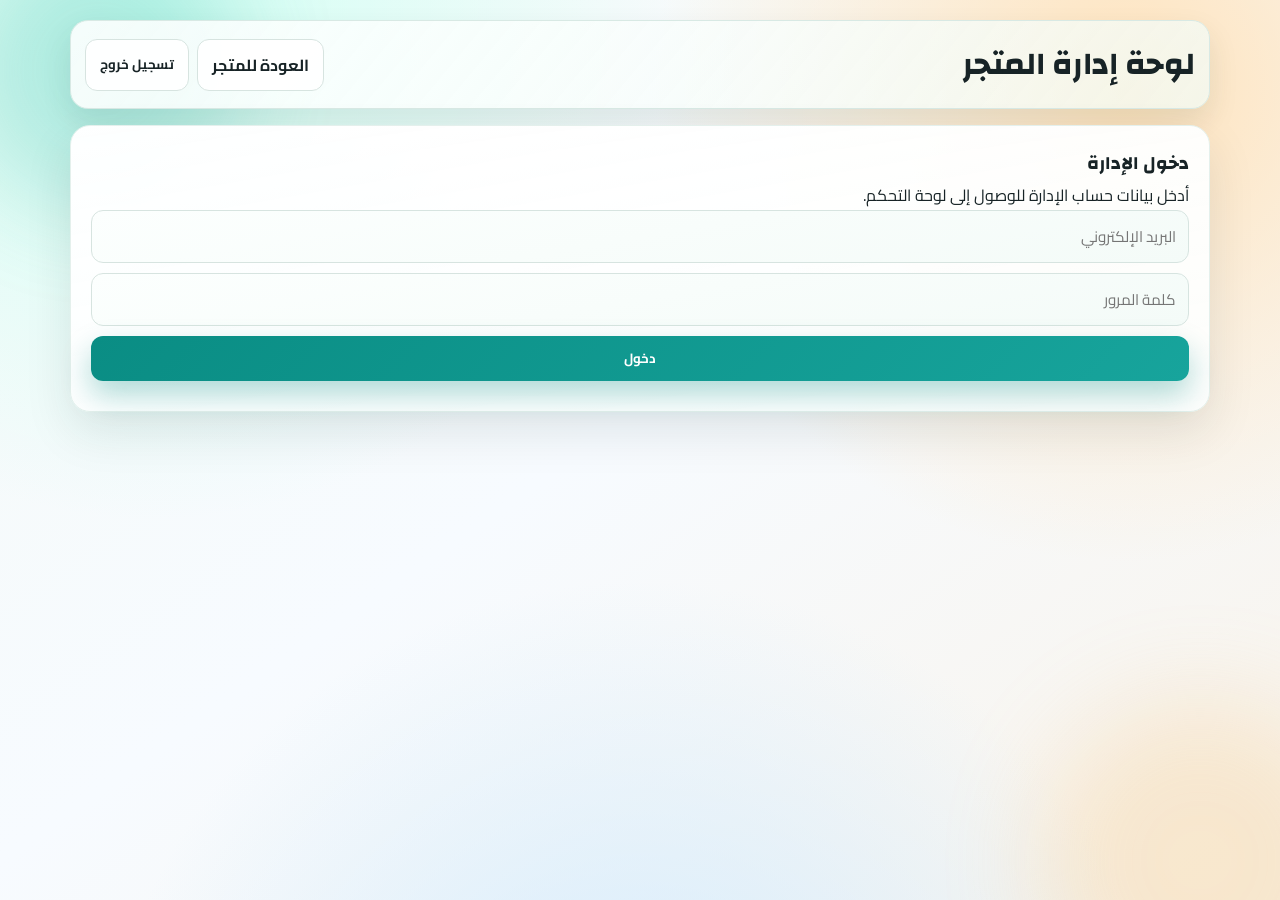
<file: admin.html>
<!doctype html>
<html lang="ar" dir="rtl">
<head>
  <meta charset="UTF-8" />
  <meta name="viewport" content="width=device-width, initial-scale=1.0" />
  <title>لوحة الإدارة | سوق الواحة</title>
  <link rel="preconnect" href="https://fonts.googleapis.com" />
  <link rel="preconnect" href="https://fonts.gstatic.com" crossorigin />
  <link href="https://fonts.googleapis.com/css2?family=Cairo:wght@400;600;700;800&family=Changa:wght@600;700&display=swap" rel="stylesheet" />
  <link rel="stylesheet" href="./styles.css" />
</head>
<body>
  <div class="bg-orb orb-a"></div>
  <div class="bg-orb orb-b"></div>

  <main class="container admin-page">
    <header class="admin-header">
      <h1>لوحة إدارة المتجر</h1>
      <div class="admin-actions">
        <a href="./index.html" class="btn ghost">العودة للمتجر</a>
        <button id="logoutBtn" class="btn ghost" type="button">تسجيل خروج</button>
      </div>
    </header>

    <section id="loginSection" class="panel login-panel">
      <h3>دخول الإدارة</h3>
      <p>أدخل بيانات حساب الإدارة للوصول إلى لوحة التحكم.</p>
      <form id="loginForm" class="stack-form">
        <input name="email" type="email" placeholder="البريد الإلكتروني" required />
        <input name="password" type="password" placeholder="كلمة المرور" required />
        <button class="btn primary" type="submit">دخول</button>
      </form>
    </section>

    <section id="dashboardSection" class="admin-content hidden">
      <div class="stats-grid">
        <article class="stat-card">
          <span>عدد المنتجات</span>
          <strong id="productsCount">0</strong>
        </article>
        <article class="stat-card">
          <span>عدد الطلبات</span>
          <strong id="ordersCount">0</strong>
        </article>
        <article class="stat-card">
          <span>إجمالي المبيعات</span>
          <strong id="revenueValue">0 ر.س</strong>
        </article>
      </div>

      <div class="admin-grid">
        <section class="panel">
          <div class="panel-head">
            <h3>إدارة المنتجات</h3>
            <p>إضافة وتعديل وحذف المنتجات.</p>
          </div>

          <form id="productForm" class="stack-form">
            <input type="hidden" name="id" />
            <input name="name" type="text" placeholder="اسم المنتج" required />
            <div class="field-row">
              <input name="price" type="number" min="1" step="1" placeholder="السعر" required />
              <input name="stock" type="number" min="0" step="1" placeholder="المخزون" required />
            </div>
            <input name="category" type="text" placeholder="التصنيف" required />
            <input name="image" type="url" placeholder="رابط صورة المنتج" required />
            <textarea name="description" rows="3" placeholder="وصف المنتج" required></textarea>
            <div class="field-row">
              <button class="btn primary" type="submit">حفظ المنتج</button>
              <button id="resetProductBtn" class="btn ghost" type="button">تفريغ</button>
            </div>
          </form>

          <div id="productsTable" class="table-list"></div>
        </section>

        <section class="panel">
          <div class="panel-head">
            <h3>إدارة الطلبات</h3>
            <p>تحديث حالة الطلبات الجديدة.</p>
          </div>
          <div id="ordersTable" class="table-list"></div>
        </section>
      </div>
    </section>
  </main>

  <div id="toast" class="toast" role="status" aria-live="polite"></div>

  <script type="module" src="./src/admin.js"></script>
</body>
</html>
</file>
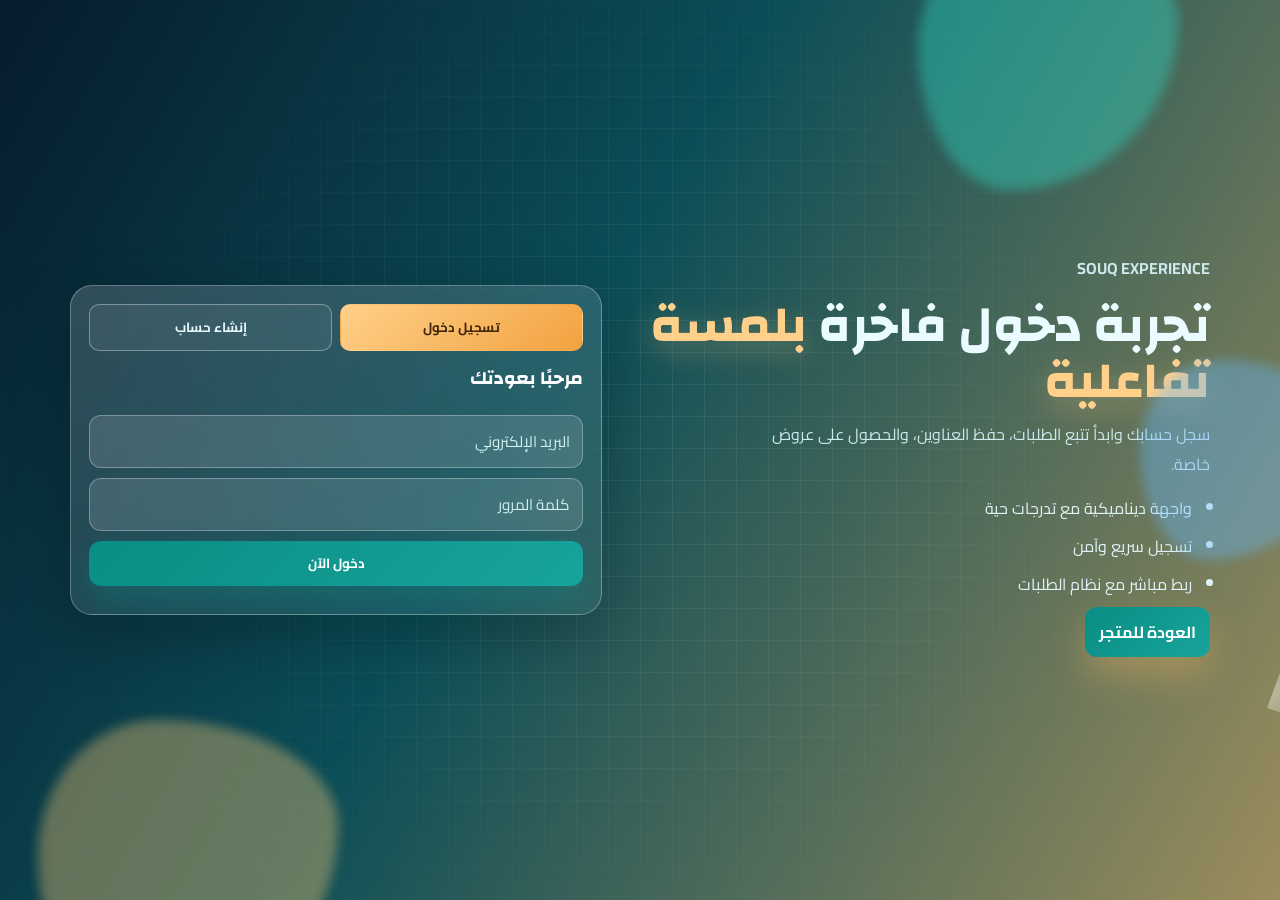
<file: login.html>
<!doctype html>
<html lang="ar" dir="rtl">
<head>
  <meta charset="UTF-8" />
  <meta name="viewport" content="width=device-width, initial-scale=1.0" />
  <title>الدخول والتسجيل | سوق الواحة</title>
  <meta name="description" content="صفحة دخول وتسجيل مستخدمين لمتجر سوق الواحة" />
  <link rel="preconnect" href="https://fonts.googleapis.com" />
  <link rel="preconnect" href="https://fonts.gstatic.com" crossorigin />
  <link href="https://fonts.googleapis.com/css2?family=Cairo:wght@400;600;700;800&family=Changa:wght@600;700&display=swap" rel="stylesheet" />
  <link rel="stylesheet" href="./styles.css" />
</head>
<body class="login-body">
  <div class="mesh"></div>
  <div class="float-shape shape-1"></div>
  <div class="float-shape shape-2"></div>
  <div class="float-shape shape-3"></div>

  <main class="login-shell container">
    <section class="login-showcase">
      <p class="kicker">SOUQ EXPERIENCE</p>
      <h1>تجربة دخول فاخرة
        <span>بلمسة تفاعلية</span>
      </h1>
      <p>سجل حسابك وابدأ تتبع الطلبات، حفظ العناوين، والحصول على عروض خاصة.</p>
      <ul>
        <li>واجهة ديناميكية مع تدرجات حية</li>
        <li>تسجيل سريع وآمن</li>
        <li>ربط مباشر مع نظام الطلبات</li>
      </ul>
      <a class="btn primary" href="./index.html">العودة للمتجر</a>
    </section>

    <section class="auth-card" id="authCard">
      <div class="auth-tabs">
        <button class="auth-tab active" data-tab="login" type="button">تسجيل دخول</button>
        <button class="auth-tab" data-tab="register" type="button">إنشاء حساب</button>
      </div>

      <form id="loginForm" class="stack-form auth-form">
        <h3>مرحبًا بعودتك</h3>
        <input name="email" type="email" placeholder="البريد الإلكتروني" required />
        <input name="password" type="password" placeholder="كلمة المرور" required />
        <button class="btn primary" type="submit">دخول الآن</button>
      </form>

      <form id="registerForm" class="stack-form auth-form hidden">
        <h3>ابدأ حسابك الجديد</h3>
        <input name="name" type="text" placeholder="الاسم الكامل" required />
        <input name="email" type="email" placeholder="البريد الإلكتروني" required />
        <input name="password" type="password" minlength="6" placeholder="كلمة المرور (6 أحرف على الأقل)" required />
        <button class="btn primary" type="submit">إنشاء الحساب</button>
      </form>
    </section>
  </main>

  <div id="toast" class="toast" role="status" aria-live="polite"></div>

  <script type="module" src="./src/login.js"></script>
</body>
</html>
</file>
<file: styles.css>
:root {
  --bg: #f4f7f4;
  --bg-soft: #ffffff;
  --text: #172326;
  --muted: #5d6f74;
  --primary: #0a8d84;
  --primary-deep: #0a605b;
  --accent: #f4b451;
  --accent-deep: #d88f2d;
  --danger: #c53a3a;
  --line: #d7e4e0;
  --shadow: 0 22px 60px rgba(13, 36, 35, 0.11);
  --shadow-soft: 0 8px 26px rgba(14, 62, 60, 0.12);
  --glass: rgba(255, 255, 255, 0.72);
  --radius: 18px;
}

* {
  box-sizing: border-box;
}

html,
body {
  margin: 0;
  padding: 0;
}

body {
  font-family: "Cairo", sans-serif;
  color: var(--text);
  min-height: 100vh;
  background:
    radial-gradient(circle at 12% 0%, #d2fff4 0%, transparent 36%),
    radial-gradient(circle at 88% 10%, #ffe3bc 0%, transparent 34%),
    radial-gradient(circle at 50% 125%, #d1ebff 0%, transparent 42%),
    linear-gradient(145deg, #f5faf7 0%, #f7fbff 48%, #f8f3eb 100%),
    var(--bg);
}

h1,
h2,
h3,
h4 {
  margin: 0;
  font-family: "Changa", sans-serif;
}

p {
  margin: 0;
}

.container {
  width: min(1140px, 92vw);
  margin: 0 auto;
}

body.cart-open {
  overflow: hidden;
}

.bg-orb {
  position: fixed;
  border-radius: 50%;
  filter: blur(50px);
  z-index: -1;
  opacity: 0.25;
}

.orb-a {
  width: 280px;
  height: 280px;
  background: #35b7a5;
  top: -70px;
  left: -40px;
}

.orb-b {
  width: 320px;
  height: 320px;
  background: #f7c173;
  bottom: -120px;
  right: -80px;
}

.topbar {
  display: flex;
  align-items: center;
  justify-content: space-between;
  gap: 14px;
  padding: 14px 18px;
  margin-top: 14px;
  border-radius: 20px;
  background: linear-gradient(130deg, rgba(255, 255, 255, 0.86), rgba(255, 255, 255, 0.66));
  backdrop-filter: blur(16px);
  border: 1px solid rgba(255, 255, 255, 0.96);
  box-shadow: 0 16px 40px rgba(12, 53, 52, 0.14);
  position: sticky;
  top: 10px;
  z-index: 12;
  animation: liftIn 0.6s ease-out;
}

.brand-wrap {
  display: flex;
  align-items: center;
  gap: 12px;
}

.nav-toggle {
  display: none;
  margin-right: auto;
  border: 1px solid #c6ddd7;
  background: rgba(255, 255, 255, 0.82);
  color: #124745;
  border-radius: 12px;
  width: 42px;
  height: 42px;
  font-size: 1.2rem;
  cursor: pointer;
}

.brand-mark {
  width: 54px;
  height: 54px;
  display: grid;
  place-items: center;
  border-radius: 16px;
  background: linear-gradient(135deg, #0d7f77, #2ec9be);
  color: white;
  box-shadow: 0 12px 24px rgba(10, 141, 132, 0.35);
}

.brand {
  font-size: clamp(1.35rem, 2vw, 1.7rem);
}

.brand-sub {
  color: var(--muted);
  font-size: 0.9rem;
}

.top-actions {
  display: flex;
  align-items: center;
  gap: 8px;
  flex-wrap: wrap;
}

.top-actions .btn.ghost {
  background: rgba(255, 255, 255, 0.78);
  border: 1px solid #cfe3de;
}

#userArea {
  display: flex;
  align-items: center;
  gap: 8px;
}

.user-chip {
  padding: 8px 12px;
  border-radius: 999px;
  background: #e8f4f2;
  color: #0e5f59;
  font-size: 0.9rem;
  font-weight: 700;
}

.btn {
  border: none;
  border-radius: 12px;
  padding: 10px 14px;
  cursor: pointer;
  font-family: inherit;
  font-weight: 700;
  text-decoration: none;
  position: relative;
  overflow: hidden;
  transition: transform 0.22s ease, box-shadow 0.22s ease, background 0.22s ease;
}

.btn:focus-visible,
input:focus-visible,
select:focus-visible,
textarea:focus-visible {
  outline: 3px solid rgba(242, 166, 66, 0.32);
  outline-offset: 2px;
}

.btn:hover {
  transform: translateY(-3px);
}

.btn:disabled {
  opacity: 0.6;
  cursor: not-allowed;
  transform: none;
  box-shadow: none;
}

.btn::after {
  content: "";
  position: absolute;
  top: -80%;
  right: -30%;
  width: 44%;
  height: 240%;
  background: linear-gradient(120deg, transparent, rgba(255, 255, 255, 0.4), transparent);
  transform: rotate(20deg) translateX(180%);
  transition: transform 0.45s ease;
}

.btn:hover::after {
  transform: rotate(20deg) translateX(-100%);
}

.btn.primary {
  background: linear-gradient(135deg, var(--primary), #17a49c);
  color: white;
  box-shadow: 0 14px 30px rgba(10, 141, 132, 0.32);
}

.btn.ghost {
  background: rgba(255, 255, 255, 0.92);
  color: var(--text);
  border: 1px solid var(--line);
}

.btn.full {
  width: 100%;
}

.cart-btn {
  display: flex;
  align-items: center;
  gap: 8px;
  background: #10383a;
  color: #fff;
  border: 1px solid rgba(255, 255, 255, 0.18);
}

.cart-count {
  min-width: 24px;
  height: 24px;
  padding: 0 6px;
  border-radius: 999px;
  background: var(--accent);
  color: #31220a;
  display: inline-grid;
  place-items: center;
  font-size: 0.85rem;
}

.cart-count.bump {
  animation: cartPulse 0.22s ease;
}

.hero {
  display: grid;
  grid-template-columns: 1fr;
  gap: 18px;
  margin: 22px 0 30px;
}

.hero > div,
.hero-card {
  border-radius: var(--radius);
  padding: 30px;
  background: linear-gradient(160deg, rgba(255, 255, 255, 0.96), rgba(255, 255, 255, 0.88));
  border: 1px solid rgba(255, 255, 255, 0.95);
  backdrop-filter: blur(12px);
  box-shadow: 0 24px 54px rgba(11, 44, 43, 0.13);
}

.hero-main {
  position: relative;
  overflow: hidden;
}

.hero-main::after {
  content: "";
  position: absolute;
  width: 260px;
  height: 260px;
  border-radius: 50%;
  background: radial-gradient(circle, rgba(47, 196, 183, 0.18), transparent 70%);
  top: -120px;
  left: -80px;
  pointer-events: none;
}

.kicker {
  color: var(--primary);
  font-weight: 700;
}

.hero h2 {
  font-size: clamp(1.8rem, 3vw, 2.6rem);
  line-height: 1.2;
  margin: 12px 0;
  text-wrap: balance;
}

.hero-text {
  color: var(--muted);
  margin-bottom: 18px;
  max-width: 55ch;
}

.hero-actions {
  display: flex;
  flex-wrap: wrap;
  gap: 10px;
  margin-bottom: 16px;
}

.hero-dots {
  display: flex;
  gap: 7px;
  margin-bottom: 14px;
}

.hero-dot {
  width: 10px;
  height: 10px;
  border-radius: 999px;
  border: none;
  background: #b9d9d2;
  cursor: pointer;
  transition: width 0.2s ease, background 0.2s ease;
}

.hero-dot.active {
  width: 24px;
  background: #0f7770;
}

.hero-metrics {
  display: grid;
  grid-template-columns: repeat(3, minmax(0, 1fr));
  gap: 10px;
}

.hero-metrics article {
  border-radius: 12px;
  border: 1px solid #d7e9e5;
  background: linear-gradient(150deg, #ffffff, #effaf6);
  padding: 10px;
}

.hero-metrics strong {
  display: block;
  color: #0d6660;
  font-size: 1.05rem;
}

.hero-metrics span {
  color: var(--muted);
  font-size: 0.82rem;
}

.hero-card {
  position: relative;
  overflow: hidden;
  isolation: isolate;
  background:
    radial-gradient(circle at 78% 12%, rgba(255, 255, 255, 0.14), transparent 36%),
    linear-gradient(135deg, #093a36, #0e5f59 46%, #157c74);
  color: #f7fffd;
  display: flex;
  flex-direction: column;
  justify-content: center;
  border: 1px solid rgba(255, 255, 255, 0.28);
  min-height: 320px;
}

.platform-intro {
  display: grid;
  grid-template-columns: 1.2fr 0.9fr;
  align-items: center;
  gap: 18px;
  min-height: 360px;
}

.intro-content {
  display: grid;
  gap: 12px;
  animation: introReveal 0.7s ease both;
  background: rgba(4, 24, 23, 0.76);
  border: 1px solid rgba(255, 255, 255, 0.2);
  border-radius: 16px;
  padding: 16px;
}

.intro-content h3 {
  color: #ffe2ad;
  font-weight: 800;
  text-shadow: 0 2px 10px rgba(0, 0, 0, 0.32);
}

.intro-content p {
  max-width: 60ch;
  color: #f3fffc;
  font-size: 1.03rem;
  font-weight: 800;
  text-shadow: 0 2px 12px rgba(0, 0, 0, 0.34);
}

.intro-stack {
  position: relative;
  min-height: 250px;
  perspective: 1000px;
}

.intro-tile {
  position: absolute;
  border-radius: 20px;
  border: 1px solid rgba(255, 255, 255, 0.62);
  background:
    linear-gradient(145deg, rgba(255, 255, 255, 0.52), rgba(255, 255, 255, 0.2)),
    radial-gradient(circle at 10% 0%, rgba(255, 255, 255, 0.6), transparent 46%);
  backdrop-filter: blur(18px) saturate(145%);
  -webkit-backdrop-filter: blur(18px) saturate(145%);
  box-shadow:
    0 28px 52px rgba(6, 34, 35, 0.24),
    0 8px 18px rgba(8, 44, 45, 0.14),
    inset 0 1px 0 rgba(255, 255, 255, 0.55);
  padding: 16px;
  display: grid;
  gap: 4px;
  transition: transform 0.28s ease, box-shadow 0.28s ease, background 0.28s ease;
  animation: tileReveal 0.7s ease both;
  will-change: transform;
}

.intro-tile:hover {
  transform: translateY(-10px) scale(1.045) translateZ(28px) !important;
  box-shadow:
    0 38px 62px rgba(7, 34, 35, 0.3),
    0 14px 24px rgba(9, 48, 49, 0.18),
    inset 0 1px 0 rgba(255, 255, 255, 0.68);
  background:
    linear-gradient(145deg, rgba(255, 255, 255, 0.64), rgba(255, 255, 255, 0.26)),
    radial-gradient(circle at 10% 0%, rgba(255, 255, 255, 0.74), transparent 46%);
  z-index: 5;
}

.intro-tile strong {
  font-size: 1.35rem;
  color: #174e4a;
  text-shadow: none;
}

.intro-tile span {
  color: #2c6460;
  font-size: 0.86rem;
  font-weight: 700;
}

.platform-intro .btn.ghost {
  background: rgba(255, 255, 255, 0.16);
  color: #ffffff;
  border-color: rgba(255, 255, 255, 0.35);
}

.platform-intro .btn.ghost:hover {
  background: rgba(255, 255, 255, 0.24);
}

.intro-tile.main {
  top: 10px;
  right: 6px;
  width: 76%;
  z-index: 3;
  animation-delay: 0.05s;
}

.intro-tile.sub.a {
  bottom: 24px;
  left: 14px;
  width: 64%;
  z-index: 2;
  animation-delay: 0.12s;
}

.intro-tile.sub.b {
  bottom: -4px;
  right: 24px;
  width: 58%;
  z-index: 1;
  animation-delay: 0.2s;
}

.hero-badge {
  width: fit-content;
  display: inline-flex;
  align-items: center;
  gap: 6px;
  padding: 5px 11px;
  border-radius: 999px;
  font-size: 0.8rem;
  font-weight: 800;
  color: #3f2806;
  background: linear-gradient(120deg, #ffe1b2, #f5bd63);
  margin-bottom: 12px;
}

.hero-badge::before {
  content: "";
  width: 8px;
  height: 8px;
  border-radius: 50%;
  background: #7f4c0f;
}

.hero-card h3 {
  font-size: clamp(1.45rem, 2vw, 1.9rem);
  margin-bottom: 8px;
  color: #ffffff;
  text-shadow: 0 2px 14px rgba(0, 0, 0, 0.25);
}

.hero-card p {
  color: #f0fffc;
  font-weight: 700;
  line-height: 1.7;
  max-width: 34ch;
}

.hero-list {
  margin: 12px 0 0;
  padding: 0;
  list-style: none;
  display: grid;
  gap: 7px;
  color: #f4fffd;
  font-size: 0.95rem;
  font-weight: 700;
}

.hero-list li {
  position: relative;
  padding-right: 18px;
}

.hero-list li::before {
  content: "✓";
  position: absolute;
  right: 0;
  top: 0.08em;
  width: 14px;
  height: 14px;
  border-radius: 50%;
  display: inline-grid;
  place-items: center;
  font-size: 0.68rem;
  font-weight: 800;
  line-height: 1;
  color: #173f3a;
  background: #ffd18f;
  box-shadow: 0 0 0 2px rgba(255, 209, 143, 0.22);
}

.hero-card::before {
  content: "";
  position: absolute;
  inset: -30% auto auto -20%;
  width: 220px;
  height: 220px;
  background: radial-gradient(circle, rgba(255, 255, 255, 0.35), transparent 70%);
  z-index: -1;
}

.panel {
  background: linear-gradient(170deg, rgba(255, 255, 255, 0.98), rgba(253, 255, 255, 0.9));
  border: 1px solid #e4f0ec;
  border-radius: 20px;
  box-shadow: 0 20px 48px rgba(12, 42, 41, 0.1);
  padding: 20px;
  margin-bottom: 24px;
  animation: liftIn 0.5s ease-out;
}

.panel-head p {
  color: var(--muted);
  margin-top: 6px;
  margin-bottom: 14px;
}

.panel-head {
  display: flex;
  flex-wrap: wrap;
  align-items: center;
  justify-content: space-between;
  gap: 8px;
}

.panel-head h3,
.panel-head p {
  width: 100%;
}

.products-count-badge {
  width: fit-content;
  padding: 6px 12px;
  border-radius: 999px;
  background: linear-gradient(120deg, #e6faf6, #d8f3ed);
  color: #0d645e;
  border: 1px solid #c6e8e1;
  font-weight: 700;
  font-size: 0.85rem;
}

.luxury-strip {
  display: grid;
  grid-template-columns: repeat(3, 1fr);
  gap: 12px;
  margin-bottom: 18px;
}

.quick-pills {
  display: flex;
  flex-wrap: wrap;
  gap: 10px;
  margin-bottom: 18px;
}

.quick-pills span {
  padding: 8px 12px;
  border-radius: 999px;
  background: linear-gradient(120deg, #ffffff, #e9f7f3);
  border: 1px solid #d3e6e1;
  font-size: 0.84rem;
  font-weight: 700;
  color: #155f59;
}

.spotlight-grid {
  display: grid;
  grid-template-columns: 1.1fr 1fr;
  gap: 12px;
  margin-bottom: 18px;
}

.spotlight-card {
  border-radius: 18px;
  padding: 18px;
  border: 1px solid rgba(255, 255, 255, 0.75);
  box-shadow: 0 16px 30px rgba(11, 58, 56, 0.12);
  display: grid;
  gap: 10px;
}

.spotlight-card p {
  color: #e4fffb;
  font-weight: 700;
  font-size: 0.85rem;
}

.spotlight-card h3 {
  color: #ffffff;
  font-size: clamp(1.15rem, 1.8vw, 1.6rem);
  line-height: 1.3;
}

.spotlight-main {
  background: linear-gradient(130deg, #0f5752, #16837b 52%, #2cb2a8);
}

.spotlight-alt {
  background: linear-gradient(130deg, #6c4d19, #b8862e 50%, #d7ab53);
}

.spotlight-card .btn.ghost {
  width: fit-content;
  background: rgba(255, 255, 255, 0.9);
}

.luxury-strip article {
  background: linear-gradient(140deg, rgba(255, 255, 255, 0.98), rgba(240, 252, 248, 0.86));
  border: 1px solid #d9ece7;
  border-radius: 16px;
  padding: 14px;
  box-shadow: 0 10px 24px rgba(10, 60, 58, 0.09);
}

.luxury-strip strong {
  display: block;
  margin-bottom: 4px;
}

.luxury-strip span {
  color: var(--muted);
  font-size: 0.9rem;
}

.filters {
  display: grid;
  grid-template-columns: 1.3fr 1fr 1fr;
  gap: 10px;
  margin-bottom: 16px;
}

.category-chips {
  display: flex;
  flex-wrap: wrap;
  gap: 8px;
  margin-bottom: 14px;
}

.chip {
  border: 1px solid #d3e7e1;
  background: #f4fcf9;
  color: #165f59;
  border-radius: 999px;
  padding: 7px 12px;
  font-family: inherit;
  font-weight: 700;
  cursor: pointer;
}

.chip.active {
  background: linear-gradient(130deg, #117e77, #1ca79d);
  color: #fff;
  border-color: transparent;
}

input,
select,
textarea {
  width: 100%;
  border-radius: 12px;
  border: 1px solid var(--line);
  background: linear-gradient(170deg, #fcfffe, #f4fbf8);
  padding: 11px 12px;
  font-family: inherit;
  font-size: 0.95rem;
  transition: border-color 0.2s ease, box-shadow 0.2s ease, transform 0.2s ease;
}

input:focus,
select:focus,
textarea:focus {
  outline: 2px solid rgba(11, 122, 117, 0.2);
  border-color: var(--primary);
  box-shadow: 0 0 0 4px rgba(10, 141, 132, 0.12);
  transform: translateY(-1px);
}

.product-grid {
  display: grid;
  grid-template-columns: repeat(auto-fill, minmax(230px, 1fr));
  gap: 16px;
}

.product-card {
  border: 1px solid #d7e7e2;
  border-radius: 16px;
  overflow: hidden;
  display: flex;
  flex-direction: column;
  background: linear-gradient(165deg, #ffffff, #f4fbf8);
  box-shadow: 0 14px 30px rgba(13, 44, 43, 0.1);
  transition: transform 0.28s ease, box-shadow 0.28s ease, border-color 0.28s ease;
  position: relative;
}

.product-card:hover {
  transform: translateY(-8px) scale(1.01);
  border-color: #a5d5cb;
  box-shadow: 0 22px 42px rgba(13, 44, 43, 0.18);
}

.product-card img {
  width: 100%;
  aspect-ratio: 16 / 11;
  object-fit: cover;
  transition: transform 0.35s ease;
}

.product-card:hover img {
  transform: scale(1.06);
}

.product-card .content {
  padding: 14px;
  display: flex;
  flex-direction: column;
  gap: 9px;
}

.view-details-btn {
  margin-top: -2px;
}

.skeleton-card {
  pointer-events: none;
}

.skeleton-line {
  height: 12px;
  border-radius: 8px;
  background: linear-gradient(90deg, #ebf4f1 25%, #dcece7 50%, #ebf4f1 75%);
  background-size: 220% 100%;
  animation: shimmer 1.1s infinite;
}

.skeleton-line.image {
  height: 170px;
  border-radius: 0;
}

.skeleton-line.short {
  width: 45%;
}

.skeleton-line.mid {
  width: 65%;
}

.product-shine {
  position: absolute;
  top: -50%;
  left: -35%;
  width: 110px;
  height: 210%;
  background: linear-gradient(120deg, transparent, rgba(255, 255, 255, 0.45), transparent);
  transform: rotate(18deg) translateX(-180%);
  transition: transform 0.6s ease;
  pointer-events: none;
}

.product-card:hover .product-shine {
  transform: rotate(18deg) translateX(280%);
}

.product-tag {
  position: absolute;
  top: 10px;
  right: 10px;
  z-index: 1;
  padding: 4px 10px;
  border-radius: 999px;
  background: linear-gradient(140deg, #ffe6bc, #f5b458);
  color: #53310a;
  font-size: 0.74rem;
  font-weight: 800;
}

.wishlist-btn {
  position: absolute;
  top: 10px;
  left: 10px;
  z-index: 1;
  width: 32px;
  height: 32px;
  border: 1px solid #d8e9e5;
  border-radius: 999px;
  background: rgba(255, 255, 255, 0.92);
  color: #a33f55;
  cursor: pointer;
}

.wishlist-btn.active {
  background: linear-gradient(140deg, #f95d7d, #d94765);
  color: #fff;
  border-color: transparent;
}

.card-topline {
  display: flex;
  align-items: center;
  justify-content: space-between;
  gap: 8px;
}

.rating {
  color: var(--accent-deep);
  font-size: 0.9rem;
  font-weight: 700;
}

.product-title {
  font-size: 1.05rem;
}

.card-bottom {
  display: flex;
  align-items: center;
  justify-content: space-between;
  gap: 8px;
}

.stock-chip {
  font-size: 0.78rem;
  color: #1b6f68;
  background: #ebf9f6;
  border: 1px solid #d2efe8;
  border-radius: 999px;
  padding: 4px 8px;
}

.badge {
  width: fit-content;
  padding: 4px 8px;
  border-radius: 999px;
  background: linear-gradient(130deg, #ecfbf8, #d7f2ed);
  color: #0f655f;
  font-size: 0.8rem;
  border: 1px solid #cfeee8;
}

.price {
  font-weight: 800;
  color: var(--primary-deep);
}

.muted {
  color: var(--muted);
  font-size: 0.88rem;
}

.cart-drawer {
  position: fixed;
  top: 0;
  left: 0;
  height: 100vh;
  width: min(420px, 96vw);
  background: linear-gradient(180deg, #ffffff 0%, #f8fcfb 100%);
  box-shadow: 18px 0 40px rgba(15, 34, 33, 0.2);
  transform: translateX(-102%);
  transition: transform 0.3s ease;
  padding: 16px;
  display: flex;
  flex-direction: column;
  z-index: 40;
}

.cart-backdrop {
  position: fixed;
  inset: 0;
  background: rgba(8, 26, 27, 0.42);
  backdrop-filter: blur(2px);
  opacity: 0;
  pointer-events: none;
  transition: opacity 0.25s ease;
  z-index: 39;
}

.cart-backdrop.show {
  opacity: 1;
  pointer-events: auto;
}

.cart-drawer.open {
  transform: translateX(0);
}

.cart-head {
  display: flex;
  justify-content: space-between;
  align-items: center;
}

.icon-btn {
  border: none;
  background: #eef4f3;
  border-radius: 10px;
  width: 34px;
  height: 34px;
  cursor: pointer;
}

.cart-items {
  flex: 1;
  overflow: auto;
  margin: 12px 0;
  display: flex;
  flex-direction: column;
  gap: 10px;
}

.cart-item {
  display: grid;
  grid-template-columns: 64px 1fr auto;
  gap: 8px;
  align-items: center;
  border: 1px solid var(--line);
  border-radius: 10px;
  padding: 8px;
}

.cart-item img {
  width: 64px;
  height: 64px;
  object-fit: cover;
  border-radius: 8px;
}

.qty-control {
  display: inline-flex;
  align-items: center;
  gap: 6px;
}

.qty-control button {
  border: 1px solid var(--line);
  background: #f7fbfa;
  width: 24px;
  height: 24px;
  border-radius: 6px;
  cursor: pointer;
}

.remove-btn {
  color: var(--danger);
  background: none;
  border: none;
  cursor: pointer;
}

.cart-summary {
  border-top: 1px dashed var(--line);
  border-bottom: 1px dashed var(--line);
  padding: 10px 0;
}

.summary-row {
  display: flex;
  justify-content: space-between;
  margin: 6px 0;
}

.summary-row.total {
  font-size: 1.1rem;
}

.checkout-form {
  margin-top: 10px;
  display: grid;
  gap: 10px;
}

.field-row {
  display: grid;
  grid-template-columns: 1fr 1fr;
  gap: 8px;
}

.orders-list,
.table-list {
  display: grid;
  gap: 10px;
}

.order-card {
  border: 1px solid var(--line);
  border-radius: 10px;
  padding: 12px;
  background: linear-gradient(170deg, #ffffff, #f9fcfa);
}

.order-meta {
  display: flex;
  justify-content: space-between;
  color: var(--muted);
  font-size: 0.88rem;
  margin-top: 4px;
}

.status {
  display: inline-flex;
  padding: 4px 8px;
  border-radius: 999px;
  font-size: 0.8rem;
}

.status.pending {
  background: #fff4e2;
  color: #9d5b00;
}

.status.processing {
  background: #e7f2ff;
  color: #1a5ea4;
}

.status.shipped {
  background: #e7f8ed;
  color: #1f7a3e;
}

.hidden {
  display: none !important;
}

.admin-page {
  padding: 20px 0 30px;
}

.admin-header {
  display: flex;
  justify-content: space-between;
  align-items: center;
  margin-bottom: 16px;
  background: linear-gradient(130deg, rgba(255, 255, 255, 0.88), rgba(241, 252, 248, 0.7));
  border: 1px solid #d8e9e4;
  border-radius: 18px;
  padding: 14px;
  box-shadow: 0 14px 30px rgba(10, 54, 53, 0.1);
}

.admin-actions {
  display: flex;
  gap: 8px;
}

.stats-grid {
  display: grid;
  grid-template-columns: repeat(3, 1fr);
  gap: 10px;
  margin-bottom: 14px;
}

.stat-card {
  background: linear-gradient(145deg, #0f615b, #18958d 55%, #21aca3);
  color: white;
  padding: 16px;
  border-radius: 12px;
  box-shadow: 0 14px 28px rgba(7, 71, 68, 0.25);
}

.stat-card span {
  display: block;
  opacity: 0.85;
}

.stat-card strong {
  font-size: 1.7rem;
}

.admin-grid {
  display: grid;
  grid-template-columns: 1.2fr 1fr;
  gap: 10px;
}

.stack-form {
  display: grid;
  gap: 10px;
  margin-bottom: 10px;
}

.table-row {
  border: 1px solid var(--line);
  border-radius: 10px;
  padding: 10px;
  display: grid;
  gap: 8px;
  background: linear-gradient(170deg, #ffffff, #f7fcfa);
  transition: transform 0.2s ease, box-shadow 0.2s ease;
}

.table-row:hover {
  transform: translateY(-2px);
  box-shadow: 0 12px 24px rgba(17, 64, 62, 0.09);
}

.table-row-head {
  display: flex;
  justify-content: space-between;
  align-items: center;
  gap: 6px;
}

.table-actions {
  display: flex;
  gap: 6px;
}

.toast {
  position: fixed;
  right: 16px;
  bottom: 16px;
  background: #153f40;
  color: #fff;
  padding: 10px 14px;
  border-radius: 10px;
  box-shadow: var(--shadow);
  opacity: 0;
  transform: translateY(10px);
  transition: opacity 0.3s ease, transform 0.3s ease;
}

.toast.show {
  opacity: 1;
  transform: translateY(0);
}

.product-modal {
  position: fixed;
  inset: 0;
  background: transparent;
  backdrop-filter: none;
  display: grid;
  place-items: center;
  padding: 16px;
  opacity: 0;
  visibility: hidden;
  pointer-events: none;
  transition: opacity 0.25s ease;
  z-index: 20;
}

.product-modal.open {
  background: rgba(6, 24, 25, 0.5);
  backdrop-filter: blur(3px);
  opacity: 1;
  visibility: visible;
  pointer-events: auto;
}

.product-modal-card {
  width: min(760px, 95vw);
  background: linear-gradient(170deg, #ffffff, #f4fbf8);
  border: 1px solid #d9ebe6;
  border-radius: 20px;
  box-shadow: 0 26px 60px rgba(9, 43, 42, 0.24);
  display: grid;
  grid-template-columns: 1.1fr 1fr;
  gap: 0;
  overflow: hidden;
  position: relative;
}

.product-modal-card .icon-btn {
  position: absolute;
  top: 10px;
  left: 10px;
}

.product-modal-card img {
  width: 100%;
  height: 100%;
  min-height: 280px;
  object-fit: cover;
}

.product-modal-content {
  padding: 18px;
  display: grid;
  gap: 10px;
  align-content: center;
}

.compare-tray {
  position: fixed;
  right: 16px;
  left: 16px;
  bottom: 12px;
  background: linear-gradient(130deg, rgba(255, 255, 255, 0.96), rgba(240, 252, 248, 0.95));
  border: 1px solid #d3e7e1;
  border-radius: 16px;
  padding: 10px;
  display: none;
  align-items: center;
  gap: 8px;
  z-index: 14;
  box-shadow: 0 16px 34px rgba(9, 47, 45, 0.2);
}

.compare-tray.show {
  display: flex;
}

.compare-items {
  display: flex;
  gap: 8px;
  flex-wrap: wrap;
  flex: 1;
}

.compare-pill {
  display: inline-flex;
  align-items: center;
  gap: 6px;
  border-radius: 999px;
  background: #e7f6f2;
  color: #0f5d57;
  padding: 6px 10px;
  font-size: 0.84rem;
  font-weight: 700;
}

.remove-compare {
  border: none;
  background: #cbe9e2;
  color: #0a524d;
  width: 20px;
  height: 20px;
  border-radius: 999px;
  cursor: pointer;
}

.compare-modal-card {
  grid-template-columns: 1fr;
  padding: 20px;
}

.compare-table {
  display: grid;
  gap: 10px;
}

.compare-table h3 {
  margin-bottom: 4px;
}

.compare-row {
  display: grid;
  grid-template-columns: 140px 1fr 1fr;
  gap: 10px;
  border: 1px solid #d9ebe6;
  border-radius: 12px;
  padding: 10px;
  background: #f8fdfb;
}

.compare-row strong {
  color: #0d5e58;
}

.compare-row span {
  color: #214043;
  font-size: 0.9rem;
}

.order-modal-card {
  grid-template-columns: 1fr;
  width: min(780px, 95vw);
}

.order-modal-content {
  padding: 20px;
  display: grid;
  gap: 12px;
}

.order-modal-head {
  display: flex;
  align-items: center;
  justify-content: space-between;
  gap: 8px;
}

.order-timeline {
  display: grid;
  grid-template-columns: repeat(3, minmax(0, 1fr));
  gap: 8px;
}

.timeline-step {
  border-radius: 10px;
  border: 1px solid #d9ece7;
  background: #f7fcfa;
  padding: 8px;
  text-align: center;
  color: #4f676d;
  font-size: 0.84rem;
  font-weight: 700;
}

.timeline-step.active {
  border-color: #1b8a82;
  background: linear-gradient(130deg, #ecfcf8, #d7f4ed);
  color: #0c5f59;
}

.back-to-top {
  position: fixed;
  left: 16px;
  bottom: 16px;
  width: 42px;
  height: 42px;
  border-radius: 999px;
  border: 1px solid rgba(255, 255, 255, 0.7);
  background: linear-gradient(130deg, #0f6f69, #1aa59b);
  color: #fff;
  font-size: 1.1rem;
  cursor: pointer;
  box-shadow: 0 12px 25px rgba(10, 71, 68, 0.3);
  opacity: 0;
  transform: translateY(10px);
  pointer-events: none;
  transition: opacity 0.25s ease, transform 0.25s ease;
  z-index: 11;
}

.back-to-top.show {
  opacity: 1;
  transform: translateY(0);
  pointer-events: auto;
}

.login-body {
  overflow-x: hidden;
  background: linear-gradient(120deg, #061b2b, #0b4d57 43%, #f5b45f 135%);
}

.mesh {
  position: fixed;
  inset: 0;
  background-image:
    linear-gradient(rgba(255, 255, 255, 0.08) 1px, transparent 1px),
    linear-gradient(90deg, rgba(255, 255, 255, 0.08) 1px, transparent 1px);
  background-size: 32px 32px;
  mask-image: radial-gradient(circle at center, black, transparent 78%);
  pointer-events: none;
}

.float-shape {
  position: fixed;
  border-radius: 40% 60% 65% 35% / 45% 35% 65% 55%;
  filter: blur(6px);
  opacity: 0.38;
  animation: morph 11s ease-in-out infinite;
}

.shape-1 {
  width: 260px;
  height: 260px;
  background: #2fdfca;
  top: -70px;
  right: 8%;
}

.shape-2 {
  width: 300px;
  height: 300px;
  background: #f8c875;
  bottom: -120px;
  left: 3%;
  animation-delay: 1.5s;
}

.shape-3 {
  width: 200px;
  height: 200px;
  background: #64b8ff;
  top: 40%;
  right: -60px;
  animation-delay: 3s;
}

.login-shell {
  min-height: 100vh;
  display: grid;
  grid-template-columns: 1.1fr 1fr;
  align-items: center;
  gap: 22px;
  padding: 28px 0;
}

.login-showcase {
  color: #eafcff;
  animation: liftIn 0.8s ease-out;
}

.login-showcase h1 {
  font-size: clamp(2rem, 4vw, 3.8rem);
  line-height: 1.1;
  margin: 10px 0;
}

.login-showcase h1 span {
  color: #ffd08a;
  text-shadow: 0 8px 30px rgba(255, 208, 138, 0.35);
}

.login-showcase p {
  max-width: 470px;
  color: #cde9ec;
  margin-bottom: 14px;
}

.login-showcase ul {
  margin: 0 0 18px;
  padding: 0 18px 0 0;
  color: #dff4f7;
  display: grid;
  gap: 8px;
}

.auth-card {
  background: linear-gradient(160deg, rgba(255, 255, 255, 0.17), rgba(255, 255, 255, 0.06));
  border: 1px solid rgba(255, 255, 255, 0.3);
  backdrop-filter: blur(14px);
  border-radius: 22px;
  padding: 18px;
  color: white;
  box-shadow: 0 20px 60px rgba(0, 0, 0, 0.25);
  transition: transform 0.25s ease, box-shadow 0.25s ease;
}

.login-showcase .btn.primary {
  box-shadow: 0 18px 36px rgba(245, 180, 95, 0.35);
}

.auth-card:hover {
  box-shadow: 0 24px 70px rgba(0, 0, 0, 0.34);
}

.auth-tabs {
  display: grid;
  grid-template-columns: 1fr 1fr;
  gap: 8px;
  margin-bottom: 10px;
}

.auth-tab {
  border: 1px solid rgba(255, 255, 255, 0.35);
  background: rgba(255, 255, 255, 0.06);
  color: #e8fafd;
  border-radius: 10px;
  padding: 10px;
  font-family: inherit;
  font-weight: 700;
  cursor: pointer;
}

.auth-tab.active {
  background: linear-gradient(140deg, #ffd08a, #f2a23f);
  color: #3d2608;
  border-color: transparent;
}

.auth-form h3 {
  margin-bottom: 10px;
}

.auth-form input {
  background: rgba(255, 255, 255, 0.13);
  color: white;
  border-color: rgba(255, 255, 255, 0.3);
}

.auth-form input:focus {
  outline: 2px solid rgba(255, 208, 138, 0.28);
  border-color: rgba(255, 215, 159, 0.8);
  box-shadow: 0 0 0 4px rgba(255, 208, 138, 0.12);
}

.auth-form input::placeholder {
  color: #d2f0ef;
}

.auth-hint {
  margin-top: 8px;
  color: #d7f4f7;
  font-size: 0.85rem;
}

@keyframes morph {
  0% {
    transform: translateY(0) rotate(0deg);
    border-radius: 40% 60% 65% 35% / 45% 35% 65% 55%;
  }
  50% {
    transform: translateY(-24px) rotate(12deg);
    border-radius: 58% 42% 30% 70% / 40% 60% 40% 60%;
  }
  100% {
    transform: translateY(0) rotate(0deg);
    border-radius: 40% 60% 65% 35% / 45% 35% 65% 55%;
  }
}

@keyframes liftIn {
  from {
    opacity: 0;
    transform: translateY(12px) scale(0.995);
  }
  to {
    opacity: 1;
    transform: translateY(0) scale(1);
  }
}

.product-card,
.panel,
.hero > div,
.hero-card {
  animation: cardAppear 0.5s ease both;
}

.product-card:nth-child(2n) {
  animation-delay: 0.04s;
}

.product-card:nth-child(3n) {
  animation-delay: 0.08s;
}

@keyframes cardAppear {
  from {
    opacity: 0;
    transform: translateY(10px);
  }
  to {
    opacity: 1;
    transform: translateY(0);
  }
}

@keyframes cartPulse {
  0% {
    transform: scale(1);
  }
  50% {
    transform: scale(1.18);
  }
  100% {
    transform: scale(1);
  }
}

@keyframes introReveal {
  from {
    opacity: 0;
    transform: translateY(12px);
  }
  to {
    opacity: 1;
    transform: translateY(0);
  }
}

@keyframes tileReveal {
  from {
    opacity: 0;
    transform: translateY(16px) scale(0.97);
  }
  to {
    opacity: 1;
    transform: translateY(0) scale(1);
  }
}

@keyframes shimmer {
  0% {
    background-position: 200% 0;
  }
  100% {
    background-position: -200% 0;
  }
}

@media (max-width: 1180px) {
  .container {
    width: min(1140px, 95vw);
  }

  .hero {
    grid-template-columns: 1fr;
  }

  .login-shell {
    grid-template-columns: 1fr;
    gap: 16px;
    padding: 20px 0;
  }

  .login-showcase {
    order: 2;
  }
}

@media (max-width: 1024px) {
  .topbar {
    flex-direction: column;
    align-items: stretch;
    gap: 14px;
  }

  .top-actions {
    width: 100%;
    justify-content: flex-start;
  }

  .admin-grid {
    grid-template-columns: 1fr;
  }

  .stats-grid {
    grid-template-columns: repeat(3, minmax(0, 1fr));
  }

  .luxury-strip {
    grid-template-columns: repeat(2, minmax(0, 1fr));
  }

  .quick-pills {
    margin-bottom: 20px;
  }

  .spotlight-grid {
    grid-template-columns: 1fr;
  }

  .product-modal-card {
    grid-template-columns: 1fr;
  }
}

@media (max-width: 900px) {
  .platform-intro {
    grid-template-columns: 1fr;
    min-height: auto;
  }

  .intro-stack {
    min-height: auto;
    display: grid;
    gap: 10px;
  }

  .intro-tile {
    position: static;
    width: 100% !important;
  }

  .hero-metrics {
    grid-template-columns: repeat(2, minmax(0, 1fr));
  }

  .filters,
  .field-row,
  .stats-grid {
    grid-template-columns: 1fr;
  }

  .luxury-strip {
    grid-template-columns: 1fr;
  }

  .admin-header {
    flex-direction: column;
    align-items: flex-start;
    gap: 10px;
  }

  .admin-actions {
    width: 100%;
    flex-wrap: wrap;
  }

  .topbar {
    padding: 14px;
    margin-top: 10px;
  }

  .quick-pills {
    gap: 8px;
  }

  .quick-pills span {
    font-size: 0.8rem;
  }
}

@media (max-width: 680px) {
  .brand-wrap {
    width: 100%;
    justify-content: space-between;
  }

  .nav-toggle {
    display: inline-grid;
    place-items: center;
  }

  .hero-actions {
    display: grid;
    grid-template-columns: 1fr;
  }

  .hero-metrics {
    grid-template-columns: 1fr;
  }

  .brand {
    font-size: 1.3rem;
  }

  .brand-sub {
    font-size: 0.82rem;
  }

  .top-actions {
    display: none;
    grid-template-columns: 1fr;
    gap: 8px;
    padding-top: 4px;
  }

  .top-actions.open {
    display: grid;
  }

  .top-actions .btn,
  #userArea,
  #userArea .btn,
  #cartToggleBtn {
    width: 100%;
  }

  .quick-pills {
    display: grid;
    grid-template-columns: 1fr 1fr;
  }

  .category-chips {
    display: grid;
    grid-template-columns: 1fr 1fr;
  }

  #userArea {
    display: grid;
    grid-column: auto;
  }

  .panel,
  .hero > div,
  .hero-card {
    padding: 16px;
  }

  .product-modal-content {
    padding: 14px;
  }

  .compare-tray {
    right: 10px;
    left: 10px;
    bottom: 8px;
    flex-wrap: wrap;
  }

  .compare-tray .btn {
    flex: 1;
  }

  .compare-row {
    grid-template-columns: 1fr;
  }

  .order-modal-head {
    flex-direction: column;
    align-items: flex-start;
  }

  .order-timeline {
    grid-template-columns: 1fr;
  }

  .cart-item {
    grid-template-columns: 56px 1fr;
    gap: 10px;
  }

  .cart-item .remove-btn {
    grid-column: 1 / -1;
    justify-self: end;
  }

  .table-row-head,
  .order-meta {
    flex-direction: column;
    align-items: flex-start;
    gap: 6px;
  }

  .toast {
    right: 10px;
    left: 10px;
    bottom: 10px;
  }

  .back-to-top {
    left: 10px;
    bottom: 10px;
  }
}

@media (max-width: 520px) {
  .top-actions {
    grid-template-columns: 1fr;
  }

  .hero h2 {
    font-size: 1.55rem;
  }

  .product-grid {
    grid-template-columns: 1fr;
  }

  .auth-card,
  .panel {
    border-radius: 14px;
  }

  .cart-drawer {
    width: 100vw;
    border-radius: 0;
  }

  .quick-pills {
    grid-template-columns: 1fr;
  }

  .category-chips {
    grid-template-columns: 1fr;
  }
}

@media (prefers-reduced-motion: reduce) {
  * {
    animation-duration: 0.001ms !important;
    animation-iteration-count: 1 !important;
    transition-duration: 0.001ms !important;
    scroll-behavior: auto !important;
  }
}
</file>
